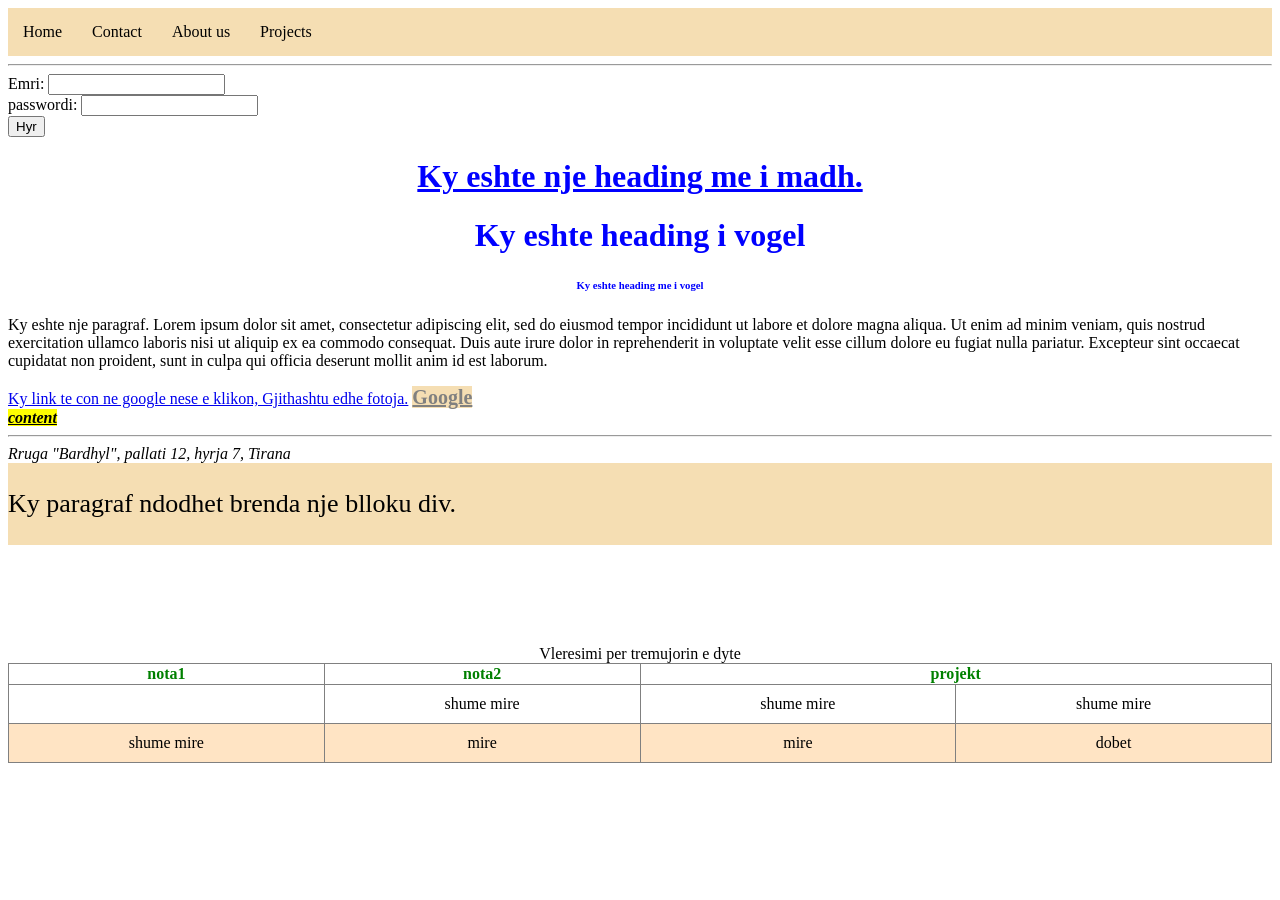
<file: index.html>
<!doctype html>
<html>

<head>
<title>
    Faqja e pare 1234
</title>


<link rel="stylesheet" href="css/mystyle.css" >




</head>

<body>




<ul class="lista">
<li ><a href="#">Home </a></li>
<li> <a href="contact.html">Contact </a> </li>
<li><a href="about_us.html"> About us </a></li>
<li><a href="#project"> Projects </a></li>
</ul>

<hr>

  <form class="" action="index.html" method="get">

    Emri: <input type="text" name="emri">
    <br>
    passwordi: <input type="password" name="password"  >

  <br>
  <button type="submit" name="button" > Hyr</button>

  </form>

<h1 id="demo"> Ky eshte nje heading me i madh.</h1>
<h1> Ky eshte heading i vogel </h1>
<h6> Ky eshte heading me i vogel </h6>

<p> Ky eshte nje paragraf. Lorem ipsum dolor sit amet, consectetur adipiscing elit, sed do eiusmod tempor incididunt ut labore et dolore magna aliqua. Ut enim ad minim veniam, quis nostrud exercitation ullamco laboris nisi ut aliquip ex ea commodo consequat. Duis aute irure dolor in reprehenderit in voluptate velit esse cillum dolore eu fugiat nulla pariatur. Excepteur sint occaecat cupidatat non proident, sunt in culpa qui officia deserunt mollit anim id est laborum. </p>

<a href="https://www.google.com"> Ky link te con ne google nese e klikon, Gjithashtu edhe fotoja.</a>




  <!--
<img src="images/image.jpg" alt="">
<img src="images/image.jpg" alt="Ky imazh te con ne google nese e klikon" style="width: 215px; height: 168px">

 kajsdfhkasjdfhakjsgd -->

<a class="demo lista" href="https://www.google.com" target="_self"> Google
  </a>

  <br>

<b>
  <u>
    <i>
      <mark>
        content
      </mark>
    </i>
  </u>
</b>
<hr>

<address>
  Rruga "Bardhyl", pallati 12, hyrja 7, Tirana
</address>

<div class="lista">
  <p>
Ky paragraf ndodhet brenda nje blloku div.
  </p>

</div>


<div style="padding: 50px;">
<!--
<ol type="i">
  <li>e para</li>
  <li> e dyta </li>
  <li> e treta</li>
</ol>
-->

</div>

<table>
<caption> Vleresimi per tremujorin e dyte</caption>
  <tr>
    <th>nota1</th>
    <th>nota2</th>

    <th colspan="2">projekt</th>
  </tr>
  <tr>
    <td></td>
    <td>shume mire</td>
    <td>shume mire</td>
    <td>shume mire</td>
  </tr>
  <tr id="ngjyre">
    <td> shume mire </td>
    <td>mire</td>
    <td> mire</td>
    <td>dobet</td>
  </tr>
</table>

</body>
</html>
</file>
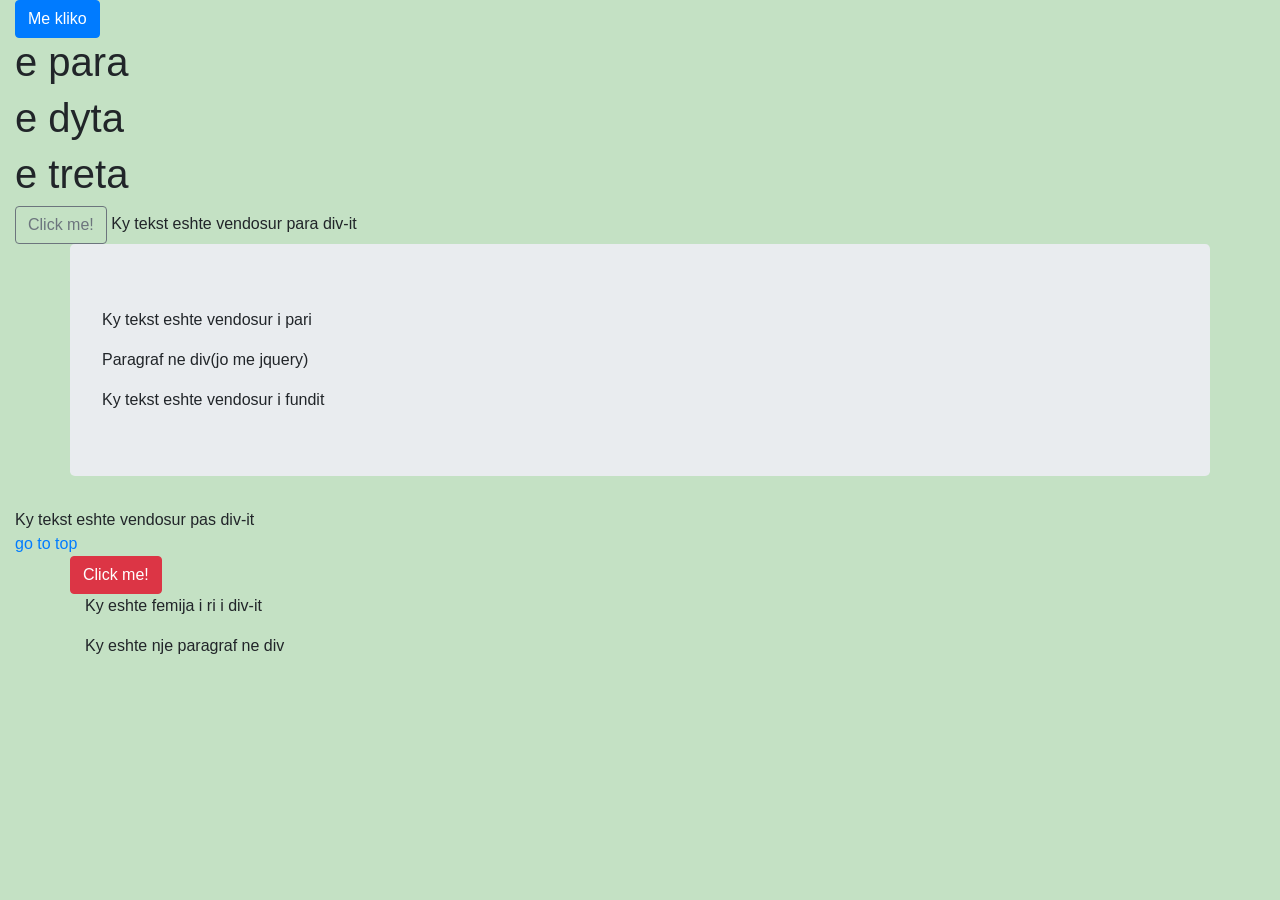
<file: jquery/index.html>
<!DOCTYPE html>
<html lang="en" dir="ltr">
  <head>
    <meta charset="utf-8">
    <title>jquery</title>
    <link rel="stylesheet" href="https://stackpath.bootstrapcdn.com/bootstrap/4.5.0/css/bootstrap.min.css" integrity="sha384-9aIt2nRpC12Uk9gS9baDl411NQApFmC26EwAOH8WgZl5MYYxFfc+NcPb1dKGj7Sk" crossorigin="anonymous">
    <script
      src="https://code.jquery.com/jquery-3.5.1.js"
      integrity="sha256-QWo7LDvxbWT2tbbQ97B53yJnYU3WhH/C8ycbRAkjPDc="
      crossorigin="anonymous"></script>


      <style media="screen">
        .highlight{

          background-color: yellow;
        }
        body{
          background:#c4e1c4
        }

        .klasa{
          font-weight: bold
        }
      </style>
  </head>


  <body>
<div class="container-fluid">
  <button type="button" name="button" class="btn btn-primary" id="button">Me kliko</button>
    <h1 id="epara">e para </h1>
    <h1 id="edyta">e dyta</h1>
    <h1 id="etreta">e treta</h1>
    <button type="button" name="button" class="btn btn-outline-secondary" id="shto-klase">Click me!</button>

    <div class="container jumbotron" id="demo">

  <p id="para" class="para">
  Paragraf ne div(jo me jquery)</p>
    </div>

  <br>

  <a href="#top"> go to top</a>


</div>





<div class="container">
<div class="row ">
  <button type="button" name="button" id="ngjyra" class="btn btn-danger">Click me!</button>


</div>
<div id="divi" class="">
<p id="child"> Ky eshte femija i ri i div-it </p>
  <p> Ky eshte nje paragraf ne div</p>
</div>
</div>

<script type="text/javascript" src="js/script.js">

</script>
  </body>
</html>
</file>
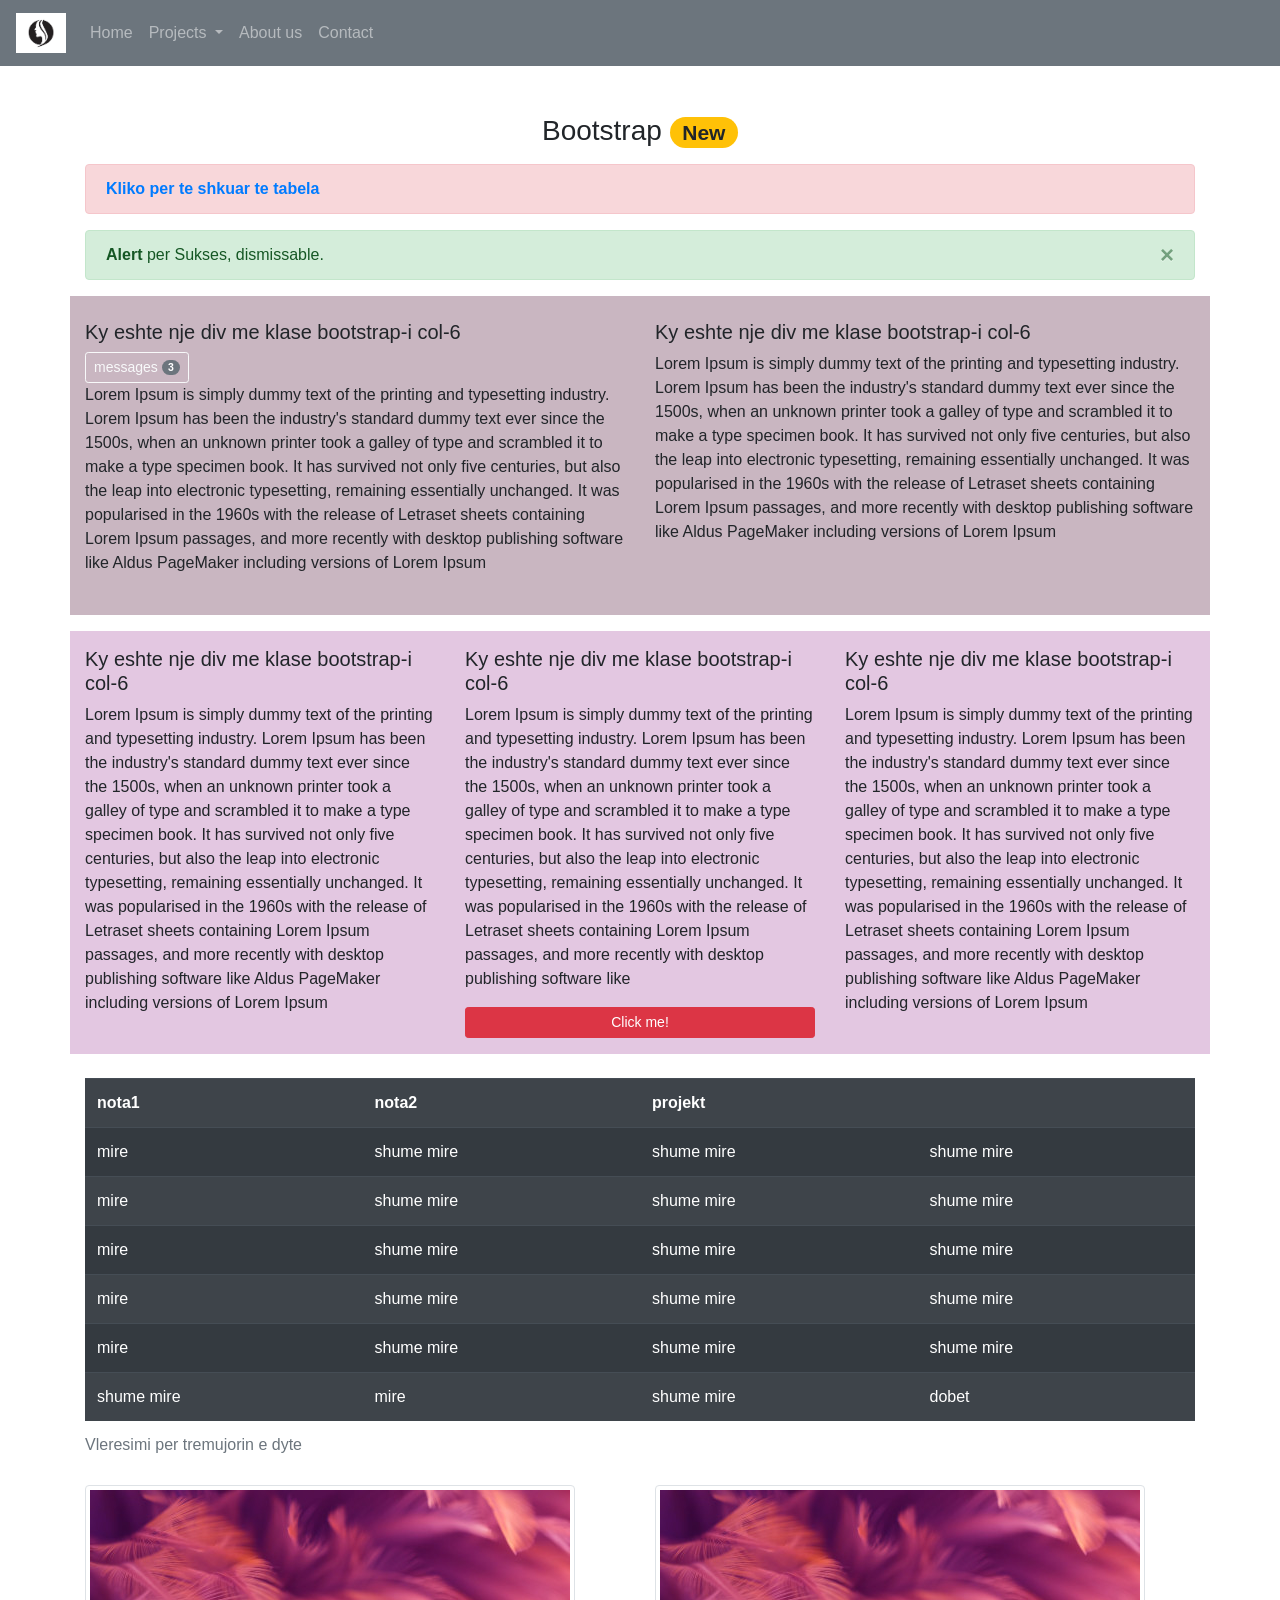
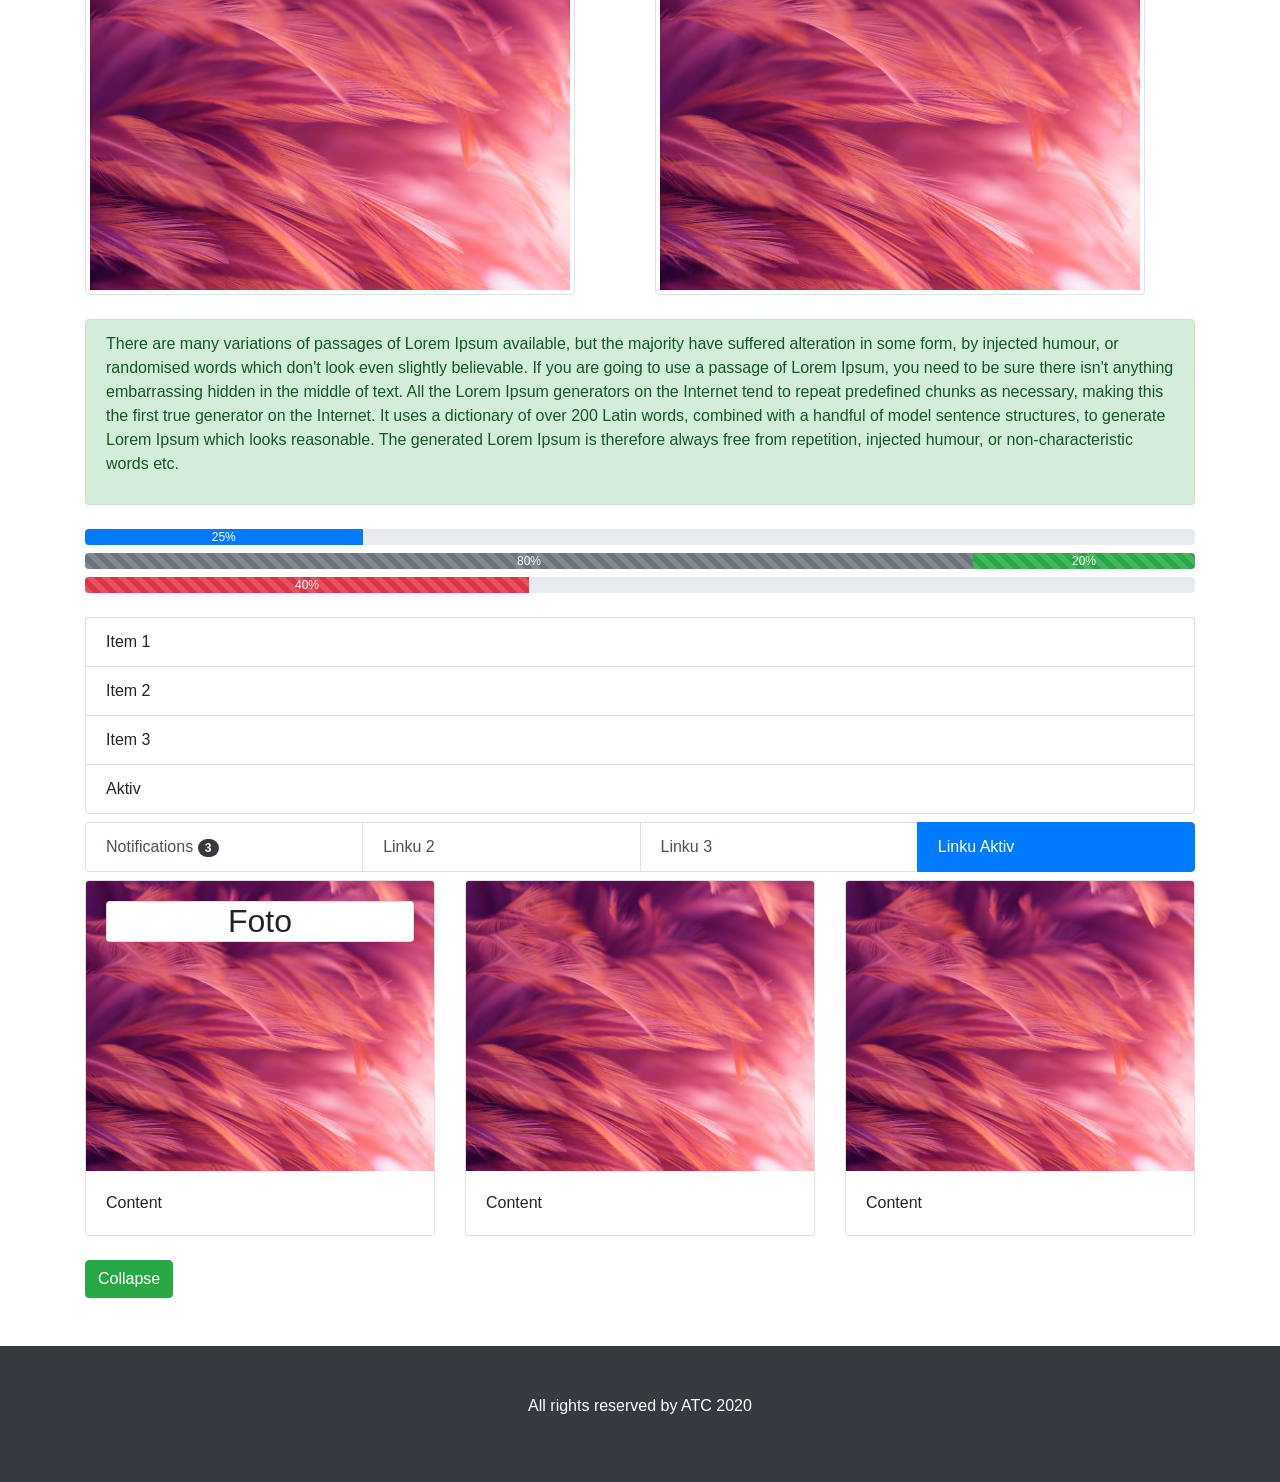
<file: about_us.html>
<!DOCTYPE html>
<html lang="en" dir="ltr">
  <head>
    <script
    src="https://code.jquery.com/jquery-3.5.1.js"
    integrity="sha256-QWo7LDvxbWT2tbbQ97B53yJnYU3WhH/C8ycbRAkjPDc="
    crossorigin="anonymous"></script>
    <meta charset="utf-8">
    <meta name="viewport" content="width=device-width, inital-scale=1">
    <link rel="stylesheet" href="https://stackpath.bootstrapcdn.com/bootstrap/4.5.0/css/bootstrap.min.css" integrity="sha384-9aIt2nRpC12Uk9gS9baDl411NQApFmC26EwAOH8WgZl5MYYxFfc+NcPb1dKGj7Sk" crossorigin="anonymous">
    
  
<script src="https://cdnjs.cloudflare.com/ajax/libs/popper.js/1.14.7/umd/popper.min.js" integrity="sha384-UO2eT0CpHqdSJQ6hJty5KVphtPhzWj9WO1clHTMGa3JDZwrnQq4sF86dIHNDz0W1" crossorigin="anonymous"></script>
    <script src="https://stackpath.bootstrapcdn.com/bootstrap/4.3.1/js/bootstrap.min.js" integrity="sha384-JjSmVgyd0p3pXB1rRibZUAYoIIy6OrQ6VrjIEaFf/nJGzIxFDsf4x0xIM+B07jRM" crossorigin="anonymous"></script>
<link rel="stylesheet" href="css/contacts-style.css">

    <title>Bootstrap</title>
    
  </head>
  <body>

    <nav class="navbar navbar-expand-lg navbar-dark bg-secondary sticky-top">
      <!--  Linket e listes se parenditur -->
        <a class="navbar-brand" href="#">
        <img src="images/foto6.png" alt="foto" width="50px">
        </a>

        <!-- buton per Toggle/Collapse  -->

        <button type="button" class="navbar-toggler" data-toggle="collapse" data-target="#barNavigimi">
        <span class="navbar-toggler-icon"></span>
        </button>

        <div class="collapse navbar-collapse" id="barNavigimi">

              <ul class="navbar-nav">

                <li class="nav-item">
                  <a class="nav-link" href="home.html"> Home</a>
                </li>


                  <li class="nav-item dropdown">
                    <a class="nav-link dropdown-toggle" href="#" data-toggle="dropdown">
                       Projects
                     </a>

                      <div class="dropdown-menu">
                        <a href="#" class="dropdown-item"> Projekti 1</a>
                        <a href="#" class="dropdown-item"> Projekti 2</a>
                      </div>

                  </li>
                <li class="nav-item">
                  <a class="nav-link" href="about_us.html"> About us </a>
                </li>
                <li class="nav-item">
                <a class="nav-link" href="contact.html"> Contact </a>
              </li>
              </ul>
        </div>


    </nav>

    <div class="wrapper my-5">

<div class="container text-center">

<h3> Bootstrap
<span class="badge badge-warning badge-pill">New</span>
</h3>
</div>




    <!--<h1>Kontakt</h1>
    <div class="text-center mt-2 container" style="background:#c29696">
  Pa bootstrap
      </div>-->
<div class="container mt-3">
  <div class=" alert alert-danger alert-link">
      <a href="#tabela"> Kliko per te shkuar te tabela</a>
  </div>

  <div class="alert alert-success alert-dismissible fade show">
    <button type="button" name="button" class="close" data-dismiss="alert" >&times;</button>
<strong> Alert </strong> per Sukses, dismissable.
  </div>

</div>




    <div class="container py-4 my-3" style="background:#c9b6c1">
      <div class="row">
        <div class="col-6">
          <h5> Ky eshte nje div me klase bootstrap-i col-6</h5>
          <button type="button" class="btn btn-sm btn-outline-light">
            messages
            <span class="badge badge-pill badge-secondary">3</span>
          </button>
          <p>Lorem Ipsum is simply dummy text of the printing and typesetting industry. Lorem Ipsum has been the industry's standard dummy text ever since the 1500s, when an unknown printer took a galley of type and scrambled it to make a type specimen book. It has survived not only five centuries, but also the leap into electronic typesetting, remaining essentially unchanged. It was popularised in the 1960s with the release of Letraset sheets containing Lorem Ipsum passages, and more recently with desktop publishing software like Aldus PageMaker including versions of Lorem Ipsum</p>
        </div>
        <div class="col-6">
          <h5> Ky eshte nje div me klase bootstrap-i col-6</h5>
          <p>Lorem Ipsum is simply dummy text of the printing and typesetting industry. Lorem Ipsum has been the industry's standard dummy text ever since the 1500s, when an unknown printer took a galley of type and scrambled it to make a type specimen book. It has survived not only five centuries, but also the leap into electronic typesetting, remaining essentially unchanged. It was popularised in the 1960s with the release of Letraset sheets containing Lorem Ipsum passages, and more recently with desktop publishing software like Aldus PageMaker including versions of Lorem Ipsum</p>
        </div>
      </div>
    </div>


<div class="container py-3 my-2" style="background:#e3c7e1" >
  <div class="row">
    <div class="col-md-4">
      <h5> Ky eshte nje div me klase bootstrap-i col-6</h2>
      <p>Lorem Ipsum is simply dummy text of the printing and typesetting industry. Lorem Ipsum has been the industry's standard dummy text ever since the 1500s, when an unknown printer took a galley of type and scrambled it to make a type specimen book. It has survived not only five centuries, but also the leap into electronic typesetting, remaining essentially unchanged. It was popularised in the 1960s with the release of Letraset sheets containing Lorem Ipsum passages, and more recently with desktop publishing software like Aldus PageMaker including versions of Lorem Ipsum</p>

    </div>
    <div class="col-md-4">
      <h5> Ky eshte nje div me klase bootstrap-i col-6</h2>
      <p>Lorem Ipsum is simply dummy text of the printing and typesetting industry. Lorem Ipsum has been the industry's standard dummy text ever since the 1500s, when an unknown printer took a galley of type and scrambled it to make a type specimen book. It has survived not only five centuries, but also the leap into electronic typesetting, remaining essentially unchanged. It was popularised in the 1960s with the release of Letraset sheets containing Lorem Ipsum passages, and more recently with desktop publishing software like </p>
      <button type="button" class="btn btn-danger btn-block btn-sm" name="button">Click me!</button>


    </div>

    <div class="col-md-4">
      <h5> Ky eshte nje div me klase bootstrap-i col-6</h5>
      <p>Lorem Ipsum is simply dummy text of the printing and typesetting industry. Lorem Ipsum has been the industry's standard dummy text ever since the 1500s, when an unknown printer took a galley of type and scrambled it to make a type specimen book. It has survived not only five centuries, but also the leap into electronic typesetting, remaining essentially unchanged. It was popularised in the 1960s with the release of Letraset sheets containing Lorem Ipsum passages, and more recently with desktop publishing software like Aldus PageMaker including versions of Lorem Ipsum</p>

    </div>

  </div>

</div>




<!--    <div class="container-fluid" style="background:#dcddc3">

<div class="row">
  <div class="col-lg-2">

  </div>
  <div class="col-lg-8">

    <h2>Ky eshte nje div me klase bootstrap-i .container-fluid</h2>
    <p>It is a long established fact that a reader will be distracted by the readable content of a page when looking at its layout. The point of using Lorem Ipsum is that it has a more-or-less normal distribution of letters, as opposed to using 'Content here, content here', making it look like readable English. Many desktop publishing packages and web page editors now use Lorem Ipsum as their default model text, and a search for 'lorem ipsum' will uncover many web sites still in their infancy. Various versions have evolved over the years, sometimes by accident, sometimes on purpose (injected humour and the like).</p>
    </div>
  </div>
<div class="col-lg-2">

</div>
    </div>


</div>
-->

<div class="container" id="tabela">
  <div class="table-responsive">



    <table class="table table-striped table-hovered table-dark my-3">
    <caption> Vleresimi per tremujorin e dyte</caption>
      <tr>
        <th>nota1</th>
        <th>nota2</th>

        <th colspan="2">projekt</th>
      </tr>
      <tr>
        <td>mire</td>
        <td>shume mire</td>

        <td>shume mire</td>
        <td>shume mire</td>
      </tr>
      <tr>
        <td>mire</td>
        <td>shume mire</td>
        <td>shume mire</td>
        <td>shume mire</td>
      </tr>
      <tr>
        <td>mire</td>
        <td>shume mire</td>

            <td>shume mire</td>
        <td>shume mire</td>
      </tr>
      <tr>
        <td>mire</td>
        <td>shume mire</td>

        <td>shume mire</td>
        <td>shume mire</td>
      </tr>
      <tr>
        <td>mire</td>
        <td>shume mire</td>

          <td>shume mire</td>
            <td>shume mire</td>
      </tr>
      <tr id="ngjyre">
        <td> shume mire </td>
        <td>mire</td>

            <td>shume mire</td>
        <td>dobet</td>
      </tr>
    </table>
    </div>
</div>


<div class="container">
<div class="row">
  <div class="col-md-6">
    <img class="img-thumbnail img-fluid" src="images/foto3.jpg" alt="Foto roze">

  </div>
  <div class="col-md-6">
    <img class="img-thumbnail" src="images/foto3.jpg" alt="Foto roze">

  </div>

</div>
</div>


<div class="container my-4">
  <div class="jumbotron alert alert-success">
<p> There are many variations of passages of Lorem Ipsum available, but the majority have suffered alteration in some form, by injected humour, or randomised words which don't look even slightly believable. If you are going to use a passage of Lorem Ipsum, you need to be sure there isn't anything embarrassing hidden in the middle of text. All the Lorem Ipsum generators on the Internet tend to repeat predefined chunks as necessary, making this the first true generator on the Internet. It uses a dictionary of over 200 Latin words, combined with a handful of model sentence structures, to generate Lorem Ipsum which looks reasonable. The generated Lorem Ipsum is therefore always free from repetition, injected humour, or non-characteristic words etc.</p>
  </div>

</div>

<div class="container">
  <div class="progress my-2">
    <div class="progress-bar bg-primary" style="width:25%">
25%
    </div>
  </div>

    <div class="progress my-2">
      <div class="bg-secondary progress-bar progress-bar-striped" style="width:80%">
80%
      </div>
      <div class="bg-success progress-bar  progress-bar-striped" style="width:20%">
  20%
      </div>
</div>
      <div class="progress mt-2 mb-4">
        <div class="bg-danger progress-bar progress-bar-striped progress-bar-animated" style="width:40%">
40%
        </div>
  </div>

<ul class="list-group mt-2">
  <li class="list-group-item">Item 1</li>
    <li class="list-group-item">Item 2</li>
      <li class="list-group-item">Item 3</li>
        <li class="list-group-item">Aktiv</li>
</ul>


<div class="list-group my-2 list-group-horizontal">
  <a class="list-group-item list-group-item-action" href="#"> Notifications <span class="badge badge-dark badge-pill"> 3</span>
  </a>
    <a class="list-group-item list-group-item-action" href="#"> Linku 2</a>
      <a class="list-group-item list-group-item-action"  href="#"> Linku 3</a>
        <a  class="list-group-item active list-group-item-action" href="#"> Linku Aktiv</a>

</div>

<div class="row mb-4">
  <div class="col-md-4">

    <div class="card">
      <img class="card-img-top" src="images/foto3.jpg" alt="imazh">

      <div class=" card-img-overlay ">

        <h2 class=" card text-capitalize text-center">foto</h2>

      </div>
      <div class="card-body">
        Content
      </div>

    </div>

  </div>
  <div class="col-md-4">

    <div class="card">
      <img class="card-img-top" src="images/foto3.jpg" alt="imazh">
      <div class="card-body">
        Content
      </div>

    </div>

  </div>
  <div class="col-md-4">

    <div class="card">
      <img class="card-img-top" src="images/foto3.jpg" alt="imazh">
      <div class="card-body">
        Content
      </div>

    </div>

  </div>

</div>


<a href="#demo4" data-toggle="collapse" class="btn btn-success">Collapse</a>

<div class="collapse fade" id="demo4">
  <p> There are many variations of passages of Lorem Ipsum available, but the majority have suffered alteration in some form, by injected humour, or randomised words which don't look even slightly believable. If you are going to use a passage of Lorem Ipsum, you need to be sure there isn't anything embarrassing hidden in the middle of text. All the Lorem Ipsum generators on the Internet tend to repeat predefined chunks as necessary, making this the first true generator on the Internet. It uses a dictionary of over 200 Latin words</p>


</div>


</div>

</div>

<footer class="bg-dark p-5 text-center">

  <p style="color:white"> All rights reserved by ATC 2020 </p>

</footer>

<script>
$(document).ready(function(){
  var d = new Date();
  var date = d.getFullYear() +'-'+ (d.getMonth() + 1) +'-'+ d.getDate() + ' ';
  var time = d.getHours() + ':'+ d.getMinutes() + ':' + d.getSeconds();


  var butonat = $('button');
  for(var i = 0; i < butonat.length; i++){
     if(butonat[i].innerText == 'messages 3') {
     butonat[i].addEventListener('click', function(){
       this.after(date + time );
     })
     }
  }

})
</script>
  </body>
</html>
</file>
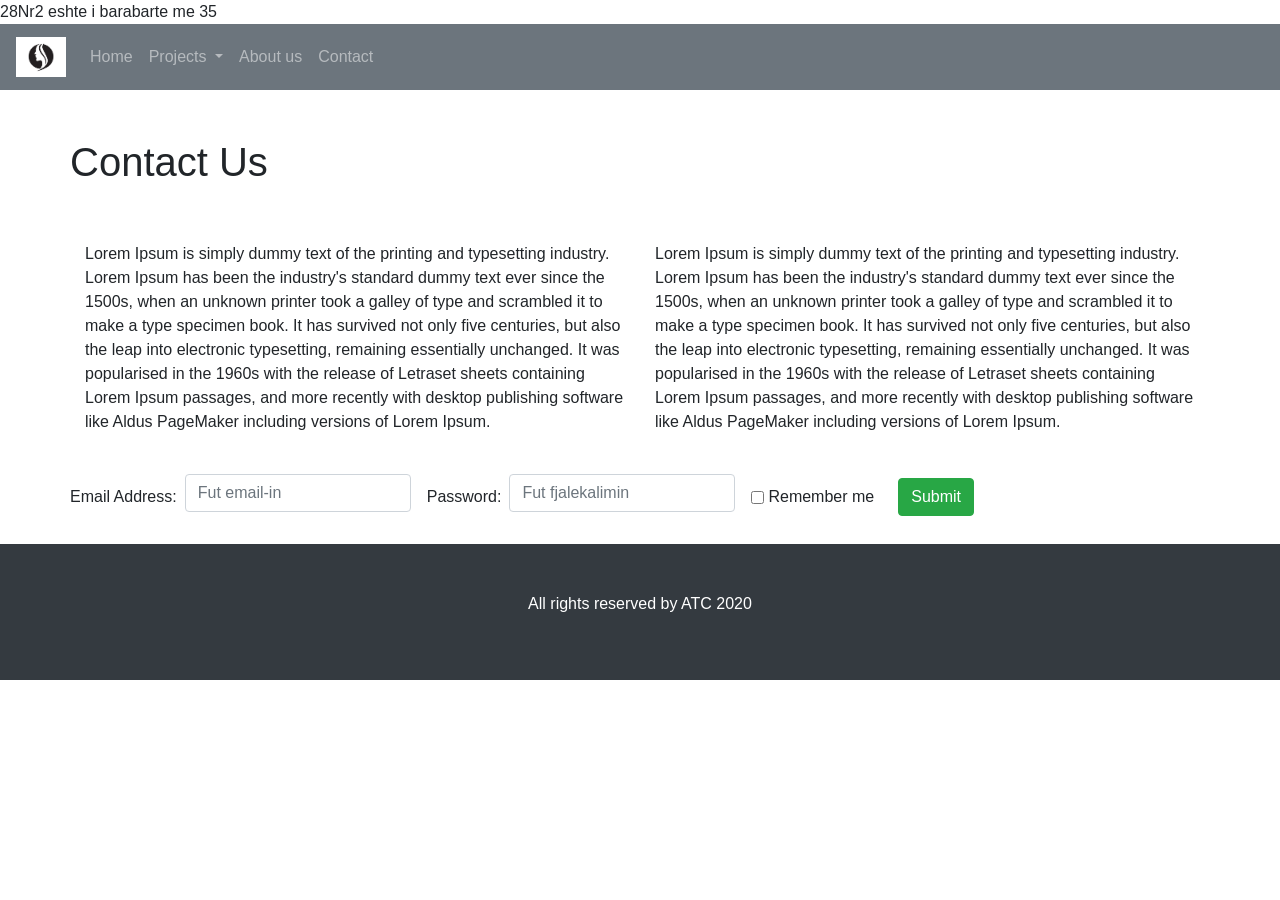
<file: contact.html>
<!DOCTYPE html>
<html lang="en" dir="ltr">
  <head>
      <meta name="viewport" content="width=device-width, inital-scale=1">
  <link rel="stylesheet" href="https://stackpath.bootstrapcdn.com/bootstrap/4.5.0/css/bootstrap.min.css" integrity="sha384-9aIt2nRpC12Uk9gS9baDl411NQApFmC26EwAOH8WgZl5MYYxFfc+NcPb1dKGj7Sk" crossorigin="anonymous">
    <script src="https://code.jquery.com/jquery-3.3.1.slim.min.js" integrity="sha384-q8i/X+965DzO0rT7abK41JStQIAqVgRVzpbzo5smXKp4YfRvH+8abtTE1Pi6jizo" crossorigin="anonymous"></script>
    <script src="https://cdnjs.cloudflare.com/ajax/libs/popper.js/1.14.7/umd/popper.min.js" integrity="sha384-UO2eT0CpHqdSJQ6hJty5KVphtPhzWj9WO1clHTMGa3JDZwrnQq4sF86dIHNDz0W1" crossorigin="anonymous"></script>
    <script src="https://stackpath.bootstrapcdn.com/bootstrap/4.3.1/js/bootstrap.min.js" integrity="sha384-JjSmVgyd0p3pXB1rRibZUAYoIIy6OrQ6VrjIEaFf/nJGzIxFDsf4x0xIM+B07jRM" crossorigin="anonymous"></script>
<script type="text/javascript" src="js/myscript.js"></script>

    <title>Contact</title>
  </head>
  <body>
    <nav class="navbar navbar-expand-lg navbar-dark bg-secondary sticky-top">
      <!--  Linket e listes se parenditur -->
        <a class="navbar-brand" href="#">
        <img src="images/foto6.png" alt="foto" width="50px">
        </a>

        <!-- buton per Toggle/Collapse  -->

        <button type="button" class="navbar-toggler" data-toggle="collapse" data-target="#barNavigimi">
        <span class="navbar-toggler-icon"></span>
        </button>

        <div class="collapse navbar-collapse" id="barNavigimi">

              <ul class="navbar-nav">

                <li class="nav-item">
                  <a class="nav-link" href="home.html"> Home</a>
                </li>


                  <li class="nav-item dropdown">
                    <a class="nav-link dropdown-toggle" href="#" data-toggle="dropdown">
                       Projects
                     </a>

                      <div class="dropdown-menu">
                        <a href="#" class="dropdown-item"> Projekti 1</a>
                        <a href="#" class="dropdown-item"> Projekti 2</a>
                      </div>

                  </li>
                <li class="nav-item">
                  <a class="nav-link" href="about_us.html"> About us </a>
                </li>
                <li class="nav-item">
                <a class="nav-link" href="contact.html"> Contact </a>
              </li>
              </ul>
        </div>


    </nav>

<div class="container">

<div class="row my-5">

  <h1 >Contact Us</h1>

</div>

  <div class="row">
    <div class="col-md-6">
      <p>Lorem Ipsum is simply dummy text of the printing and typesetting industry. Lorem Ipsum has been the industry's standard dummy text ever since the 1500s, when an unknown printer took a galley of type and scrambled it to make a type specimen book. It has survived not only five centuries, but also the leap into electronic typesetting, remaining essentially unchanged. It was popularised in the 1960s with the release of Letraset sheets containing Lorem Ipsum passages, and more recently with desktop publishing software like Aldus PageMaker including versions of Lorem Ipsum.</p>

    </div>

    <div class="col-md-6">
      <p>Lorem Ipsum is simply dummy text of the printing and typesetting industry. Lorem Ipsum has been the industry's standard dummy text ever since the 1500s, when an unknown printer took a galley of type and scrambled it to make a type specimen book. It has survived not only five centuries, but also the leap into electronic typesetting, remaining essentially unchanged. It was popularised in the 1960s with the release of Letraset sheets containing Lorem Ipsum passages, and more recently with desktop publishing software like Aldus PageMaker including versions of Lorem Ipsum.</p>

    </div>


  </div>

  <div class="row mt-4">

    <form class="mb-4 form-inline">
      <div class="form-group">
        <label for="email"> Email Address: </label>
        <input type="email" class="form-control mb-2 mr-3 mx-2" name="email" placeholder="Fut email-in" id="email" required>
      </div>

      <div class="form-group">
        <label for="passw"> Password: </label>
        <input type="password" name="password" class="form-control mb-2 mr-3 mx-2" placeholder="Fut fjalekalimin" id="passw">
      </div>

<div class="form-check">
  <label class="form-check-label">
  <input type="checkbox" class="form-check-input">
Remember me
</label>

</div>

<button type="button" class="btn btn-success mx-4"> Submit </button>
    </form>

  </div>

</div>

<footer class="bg-dark p-5 text-center">

  <p style="color:white"> All rights reserved by ATC 2020 </p>

</footer>


  </body>
</html>
</file>
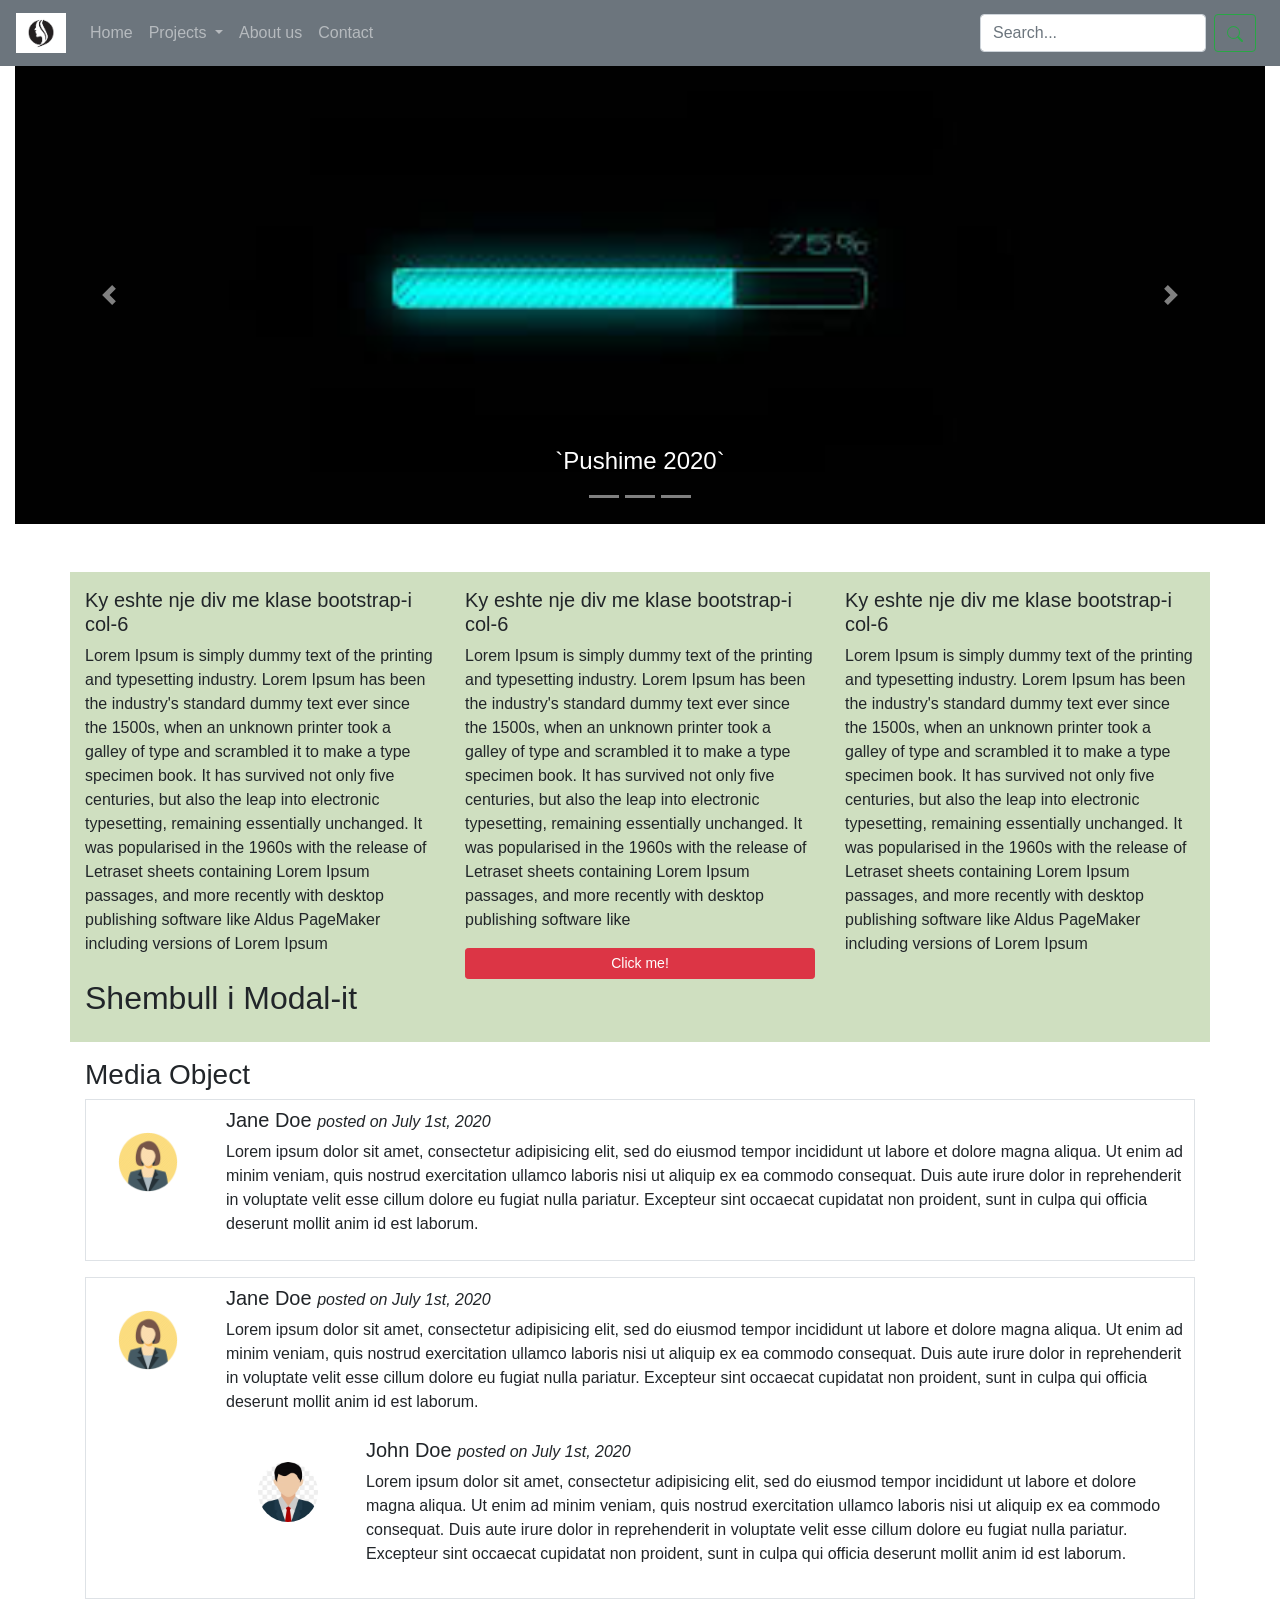
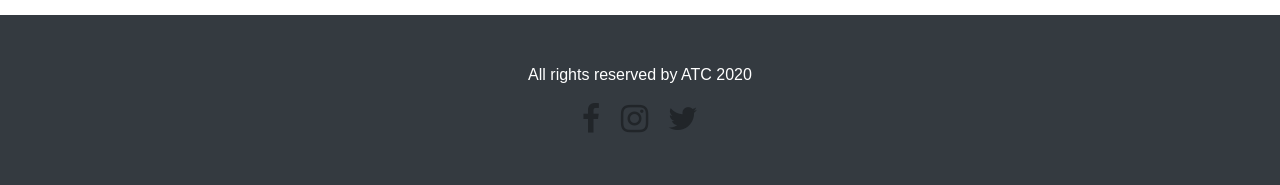
<file: home.html>
<!DOCTYPE html>
<html lang="en" dir="ltr">
  <head>
      <meta name="viewport" content="width=device-width, inital-scale=1">
  <link rel="stylesheet" href="https://stackpath.bootstrapcdn.com/bootstrap/4.5.0/css/bootstrap.min.css" integrity="sha384-9aIt2nRpC12Uk9gS9baDl411NQApFmC26EwAOH8WgZl5MYYxFfc+NcPb1dKGj7Sk" crossorigin="anonymous">
    <script src="https://code.jquery.com/jquery-3.3.1.slim.min.js" integrity="sha384-q8i/X+965DzO0rT7abK41JStQIAqVgRVzpbzo5smXKp4YfRvH+8abtTE1Pi6jizo" crossorigin="anonymous"></script>
    <script src="https://cdnjs.cloudflare.com/ajax/libs/popper.js/1.14.7/umd/popper.min.js" integrity="sha384-UO2eT0CpHqdSJQ6hJty5KVphtPhzWj9WO1clHTMGa3JDZwrnQq4sF86dIHNDz0W1" crossorigin="anonymous"></script>
    <script src="https://stackpath.bootstrapcdn.com/bootstrap/4.3.1/js/bootstrap.min.js" integrity="sha384-JjSmVgyd0p3pXB1rRibZUAYoIIy6OrQ6VrjIEaFf/nJGzIxFDsf4x0xIM+B07jRM" crossorigin="anonymous"></script>
    <title>Contact</title>
<link rel="stylesheet" href="https://stackpath.bootstrapcdn.com/font-awesome/4.7.0/css/font-awesome.min.css">

    <link rel="stylesheet" href="css/contacts-style.css">
  </head>
  <body>
    <nav class="navbar navbar-expand-lg navbar-dark bg-secondary sticky-top">
      <!--  Linket e listes se parenditur -->
        <a class="navbar-brand" href="#">
        <img src="images/foto6.png" alt="foto" width="50px">
        </a>

        <!-- buton per Toggle/Collapse  -->

        <button type="button" class="navbar-toggler" data-toggle="collapse" data-target="#barNavigimi">
        <span class="navbar-toggler-icon"></span>
        </button>

        <div class="collapse navbar-collapse" id="barNavigimi">

              <ul class="navbar-nav flex-fill">

                <li class="nav-item">
                  <a class="nav-link" href="home.html"> Home</a>
                </li>


                  <li class="nav-item dropdown">
                    <a class="nav-link dropdown-toggle" href="#" data-toggle="dropdown">
                       Projects
                     </a>

                      <div class="dropdown-menu">
                        <a href="#" class="dropdown-item"> Projekti 1</a>
                        <a href="#" class="dropdown-item"> Projekti 2</a>
                      </div>

                  </li>
                <li class="nav-item">
                  <a class="nav-link" href="about_us.html"> About us </a>
                </li>
                <li class="nav-item">
                <a class="nav-link" href="contact.html"> Contact </a>
              </li>
              </ul>

<div class="">
  <form class="form-inline">
    <input type="text" class="form-control" placeholder="Search..." type="search"
    aria-label="Search">
    <button type="submit" class="btn btn-outline-success mx-2"><svg width="1em" height="1em" viewBox="0 0 16 16" class="bi bi-search" fill="currentColor" xmlns="http://www.w3.org/2000/svg">
  <path fill-rule="evenodd" d="M10.442 10.442a1 1 0 0 1 1.415 0l3.85 3.85a1 1 0 0 1-1.414 1.415l-3.85-3.85a1 1 0 0 1 0-1.415z"/>
  <path fill-rule="evenodd" d="M6.5 12a5.5 5.5 0 1 0 0-11 5.5 5.5 0 0 0 0 11zM13 6.5a6.5 6.5 0 1 1-13 0 6.5 6.5 0 0 1 13 0z"/>
</svg></button>

  </form>
</div>

        </div>

    </nav>

<div class="container-fluid mb-5">

  <div class="carousel slide" id="demo" data-ride="carousel">

    <!-- Indikatoret -->
    <ul class="carousel-indicators">
      <li data-target="#demo" data-slide-to="0" ></li>
      <li data-target="#demo" data-slide-to="1"></li>
      <li data-target="#demo" data-slide-to="2"></li>
    </ul>

    <!-- Slideshow -->

    <div class="carousel-inner">
      <div class="carousel-item active">
        <img src="images/cover1.jpg" class="imazh" alt="foto1" width="900px">
        <div class="carousel-caption">
          <h4>`Pushime 2020`</h4>
            </div>
      </div>

      <div class="carousel-item">
        <img src="images/cover2.jpg" class="imazh" alt="foto2" width="900px">
        <div class="carousel-caption">
          <h4>`Pushime 2020`</h4>
          </div>
      </div>

      <div class="carousel-item">
        <img src="images/cover3.jpg" class="imazh" alt="foto3" width="900px">

        <div class="carousel-caption">
          <h4>`Pushime 2020`</h4>
        </div>
      </div>

    </div>


<!-- kontrollet -->

<a href="#demo" class="carousel-control-prev" data-slide="prev">
<span class="carousel-control-prev-icon"></span></a>

<a href="#demo" class="carousel-control-next" data-slide="next">
<span class="carousel-control-next-icon"></span></a>
  </div>

</div>



    <div class="container py-3 my-2" style="background:#cfdfc0" >
      <div class="row">
        <div class="col-md-4">

          <h5> Ky eshte nje div me klase bootstrap-i col-6</h2>
          <p>Lorem Ipsum is simply dummy text of the printing and typesetting industry. Lorem Ipsum has been the industry's standard dummy text ever since the 1500s, when an unknown printer took a galley of type and scrambled it to make a type specimen book. It has survived not only five centuries, but also the leap into electronic typesetting, remaining essentially unchanged. It was popularised in the 1960s with the release of Letraset sheets containing Lorem Ipsum passages, and more recently with desktop publishing software like Aldus PageMaker including versions of Lorem Ipsum</p>

        </div>
        <div class="col-md-4">
          <h5> Ky eshte nje div me klase bootstrap-i col-6</h2>
          <p>Lorem Ipsum is simply dummy text of the printing and typesetting industry. Lorem Ipsum has been the industry's standard dummy text ever since the 1500s, when an unknown printer took a galley of type and scrambled it to make a type specimen book. It has survived not only five centuries, but also the leap into electronic typesetting, remaining essentially unchanged. It was popularised in the 1960s with the release of Letraset sheets containing Lorem Ipsum passages, and more recently with desktop publishing software like </p>
            <!-- BUTON PER TE HAPUR MODALIN -->
          <button type="button" class="btn btn-danger btn-block btn-sm" name="button" data-toggle="modal" data-target="#myModal">Click me!</button>


        </div>

        <div class="col-md-4">
          <h5> Ky eshte nje div me klase bootstrap-i col-6</h5>
          <p>Lorem Ipsum is simply dummy text of the printing and typesetting industry. Lorem Ipsum has been the industry's standard dummy text ever since the 1500s, when an unknown printer took a galley of type and scrambled it to make a type specimen book. It has survived not only five centuries, but also the leap into electronic typesetting, remaining essentially unchanged. It was popularised in the 1960s with the release of Letraset sheets containing Lorem Ipsum passages, and more recently with desktop publishing software like Aldus PageMaker including versions of Lorem Ipsum</p>

        </div>

      </div>



      <h2> Shembull i Modal-it </h2>





<!-- the Modal -->
<div class="modal" id="myModal">
  <div class="modal-dialog modal-dialog-sm modal-dialog-scrollable">
    <div class="modal-content">

      <!-- The header -->
      <div class="modal-header">
        <h2>Kontakt</h2>
        <button type="button" class="close" data-dismiss="modal">x</button>

      </div>

      <div class="modal-body">

            <form class="mb-4 ">
              <div class="form-group">
                <label for="email"> Email Address: </label>
                <input type="email" class="form-control mb-2 mr-3 mx-2" name="email" placeholder="Fut email-in" id="email" required>
              </div>

              <div class="form-group">
                <label for="passw"> Password: </label>
                <input type="password" name="password" class="form-control mb-2 mr-3 mx-2" placeholder="Fut fjalekalimin" id="passw">
              </div>




        <div class="form-check">
          <label class="form-check-label">
          <input type="checkbox" class="form-check-input">
        Remember me
        </label>

        </div>

        <button type="button" class="btn btn-success btn-block mt-2"> Submit </button>

            </form>

      </div>
<!-- Modal footer -->
      <div class="modal-footer">

        <button type="button" class="btn btn-danger" data-dismiss="modal">Close</button>


      </div>

    </div>

  </div>


</div>
    </div>


<div class="container mt-3">
  <h3>Media Object</h3>

  <div class="media border p-2">
    <img src="images/avatar.png" alt="avatar" style="width:60px" class="rounded-circle mr-5 m-4">
    <div class="media-body">

      <h5> Jane Doe <small><i> posted on July 1st, 2020 </i> </small> </h5>
      <p> Lorem ipsum dolor sit amet, consectetur adipisicing elit, sed do eiusmod tempor incididunt ut labore et dolore magna aliqua. Ut enim ad minim veniam, quis nostrud exercitation ullamco laboris nisi ut aliquip ex ea commodo consequat. Duis aute irure dolor in reprehenderit in voluptate velit esse cillum dolore eu fugiat nulla pariatur. Excepteur sint occaecat cupidatat non proident, sunt in culpa qui officia deserunt mollit anim id est laborum.</p>

    </div>

  </div>

  <div class="media border p-2 my-3">
    <img src="images/avatar.png" alt="avatar" style="width:60px" class="rounded-circle mr-5 m-4">
    <div class="media-body">

      <h5> Jane Doe <small><i> posted on July 1st, 2020 </i> </small> </h5>
      <p> Lorem ipsum dolor sit amet, consectetur adipisicing elit, sed do eiusmod tempor incididunt ut labore et dolore magna aliqua. Ut enim ad minim veniam, quis nostrud exercitation ullamco laboris nisi ut aliquip ex ea commodo consequat. Duis aute irure dolor in reprehenderit in voluptate velit esse cillum dolore eu fugiat nulla pariatur. Excepteur sint occaecat cupidatat non proident, sunt in culpa qui officia deserunt mollit anim id est laborum.</p>

<div class="media p-2">
  <img src="images/avatar2.jpg" alt="avatar" style="width:60px; " class="rounded-circle mr-5 m-4">
  <div class="media-body">

    <h5> John Doe <small><i> posted on July 1st, 2020 </i> </small> </h5>
    <p> Lorem ipsum dolor sit amet, consectetur adipisicing elit, sed do eiusmod tempor incididunt ut labore et dolore magna aliqua. Ut enim ad minim veniam, quis nostrud exercitation ullamco laboris nisi ut aliquip ex ea commodo consequat. Duis aute irure dolor in reprehenderit in voluptate velit esse cillum dolore eu fugiat nulla pariatur. Excepteur sint occaecat cupidatat non proident, sunt in culpa qui officia deserunt mollit anim id est laborum.</p>


</div>


    </div>

  </div>


</div>
</div>
<footer class="bg-dark p-5 text-center">

  <p style="color:white"> All rights reserved by ATC 2020 </p>
<i class="fa fa-facebook fa-2x mx-2" aria-hidden="true"></i>
<i class="fa fa-instagram fa-2x mx-2" aria-hidden="true"></i>
<i class="fa fa-twitter fa-2x mx-2" aria-hidden="true"></i>
</footer>

  </body>
</html>
</file>
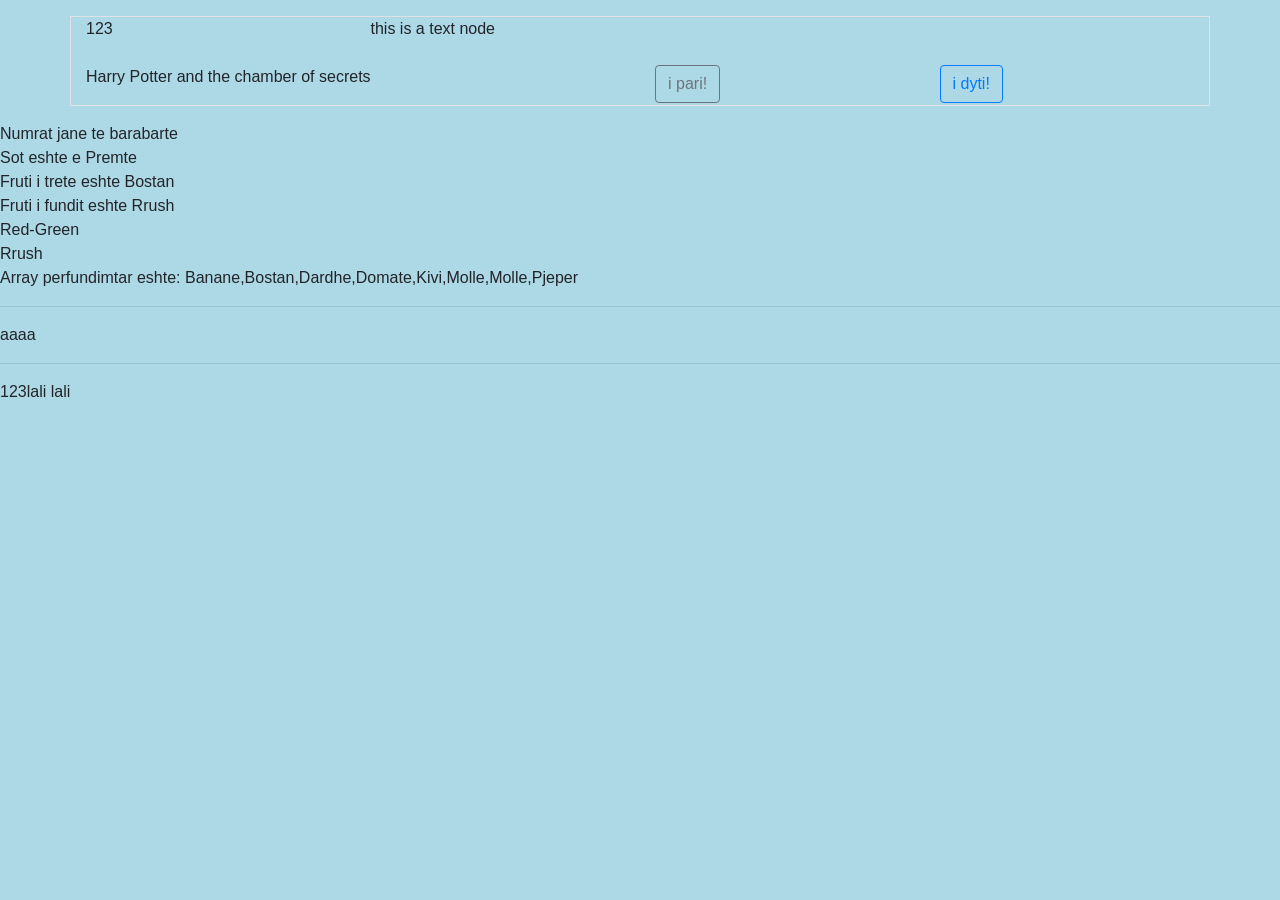
<file: punime.html>
<!DOCTYPE html>
<html lang="en" dir="ltr">
  <head>
    <meta charset="utf-8">
    <title>Javascript</title>
    <link rel="stylesheet" href="https://stackpath.bootstrapcdn.com/bootstrap/4.5.0/css/bootstrap.min.css" integrity="sha384-9aIt2nRpC12Uk9gS9baDl411NQApFmC26EwAOH8WgZl5MYYxFfc+NcPb1dKGj7Sk" crossorigin="anonymous">
      <script src="https://code.jquery.com/jquery-3.3.1.slim.min.js" integrity="sha384-q8i/X+965DzO0rT7abK41JStQIAqVgRVzpbzo5smXKp4YfRvH+8abtTE1Pi6jizo" crossorigin="anonymous"></script>
      <script src="https://cdnjs.cloudflare.com/ajax/libs/popper.js/1.14.7/umd/popper.min.js" integrity="sha384-UO2eT0CpHqdSJQ6hJty5KVphtPhzWj9WO1clHTMGa3JDZwrnQq4sF86dIHNDz0W1" crossorigin="anonymous"></script>
      <script src="https://stackpath.bootstrapcdn.com/bootstrap/4.3.1/js/bootstrap.min.js" integrity="sha384-JjSmVgyd0p3pXB1rRibZUAYoIIy6OrQ6VrjIEaFf/nJGzIxFDsf4x0xIM+B07jRM" crossorigin="anonymous"></script>
  <link rel="stylesheet" href="https://stackpath.bootstrapcdn.com/font-awesome/4.7.0/css/font-awesome.min.css">

  </head>
  <body>
    <div class="container my-3 border">
      <div class="row">
        <div class="col-3">
          <p id='demo1' class="book"></p>
        </div>
        <div class="col-3">
          <p id='demo2'></p>
        </div>
        <div class="col-3">
          <p id="demo3" onclick="fxn()"></p>
        </div>
        <div class="col-3">
          <p id="demo4"></p>
        </div>
      </div>
      <h1 class = "h1"></h1>


      <div class="row body" id = "row">
        <div class="col-6">
            <p id="book" class="book">

            </p>



            </div>

            <div class="col-3">
              <button type="button" name="button" class="btn btn-outline-secondary" onclick= "ndrysho(this)">  i pari!</button>
            </div>
            <div class="col-3">
                <button  id ="button" type="button" name="button" class="btn btn-outline-primary"> i dyti!</button>
            </div>


      </div>
    </div>
<script>
</script>

    <script type="text/javascript" src = "js/myscript2.js"> </script>

    <script type="text/javascript" src = "js/myscript3.js">
    </script>

  </body>
  <footer>
  </footer>
</html>
</file>
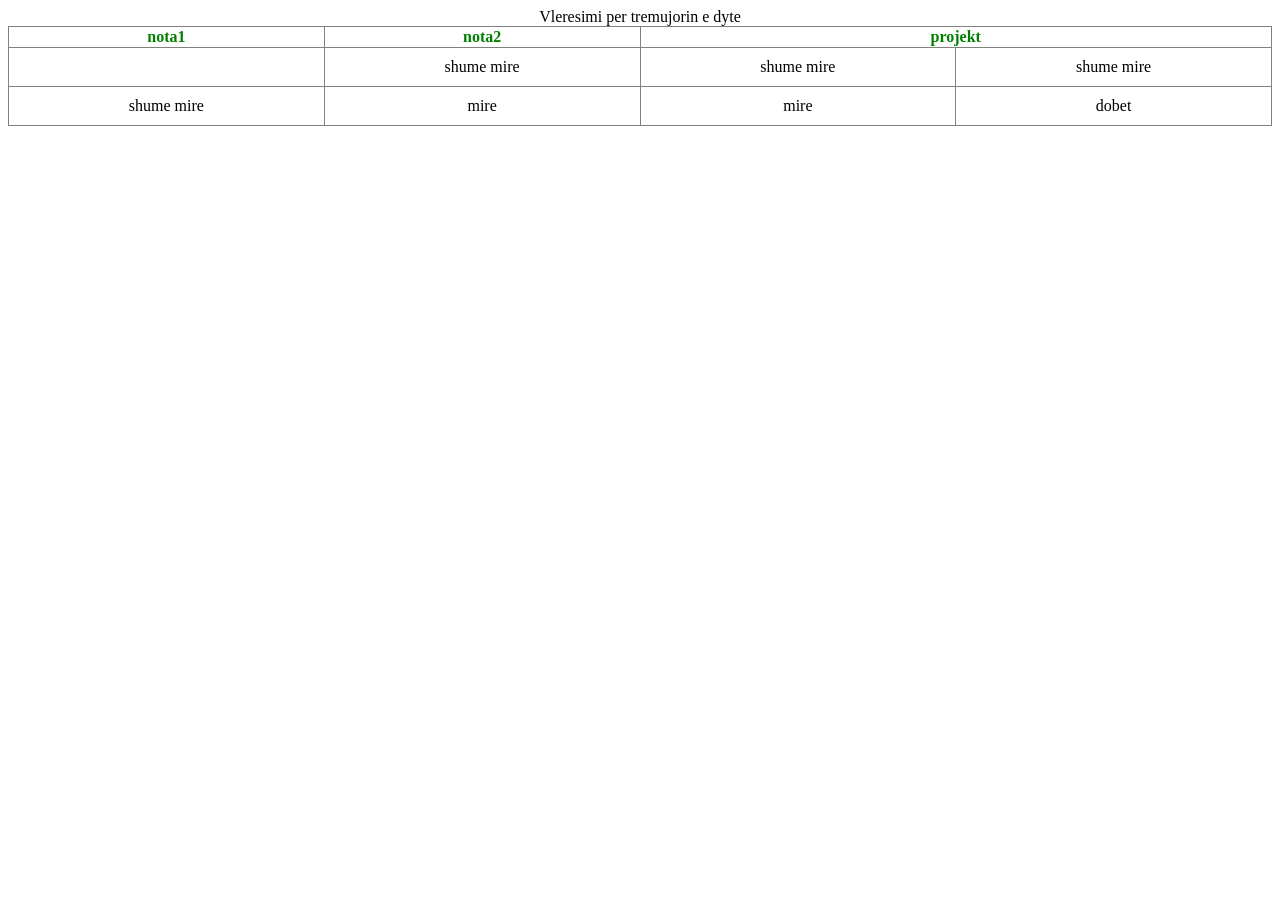
<file: tabela.html>
<!DOCTYPE html>
<html lang="en" dir="ltr">
  <head>
    <meta charset="utf-8">
    <link href="css/mystyle2.css" rel="stylesheet">
    <meta name="viewport" content="width=device-width, inital-scale=1">

<script src="https://stackpath.bootstrapcdn.com/bootstrap/4.5.0/js/bootstrap.min.js" integrity="sha384-OgVRvuATP1z7JjHLkuOU7Xw704+h835Lr+6QL9UvYjZE3Ipu6Tp75j7Bh/kR0JKI" crossorigin="anonymous"></script>
<script src="https://code.jquery.com/jquery-3.5.1.slim.min.js" integrity="sha384-DfXdz2htPH0lsSSs5nCTpuj/zy4C+OGpamoFVy38MVBnE+IbbVYUew+OrCXaRkfj" crossorigin="anonymous"></script>
<script src="https://cdn.jsdelivr.net/npm/popper.js@1.16.0/dist/umd/popper.min.js" integrity="sha384-Q6E9RHvbIyZFJoft+2mJbHaEWldlvI9IOYy5n3zV9zzTtmI3UksdQRVvoxMfooAo" crossorigin="anonymous"></script>
    <title>Tabela</title>

  </head>

  <body>

    <table>
    <caption> Vleresimi per tremujorin e dyte</caption>
      <tr>
        <th>nota1</th>
        <th>nota2</th>

        <th colspan="2">projekt</th>
      </tr>
      <tr>
        <td></td>
        <td>shume mire</td>
        <td>shume mire</td>
        <td>shume mire</td>
      </tr>
      <tr id="ngjyre">
        <td> shume mire </td>
        <td>mire</td>
        <td> mire</td>
        <td>dobet</td>
      </tr>
    </table>

  </body>
</html>
</file>
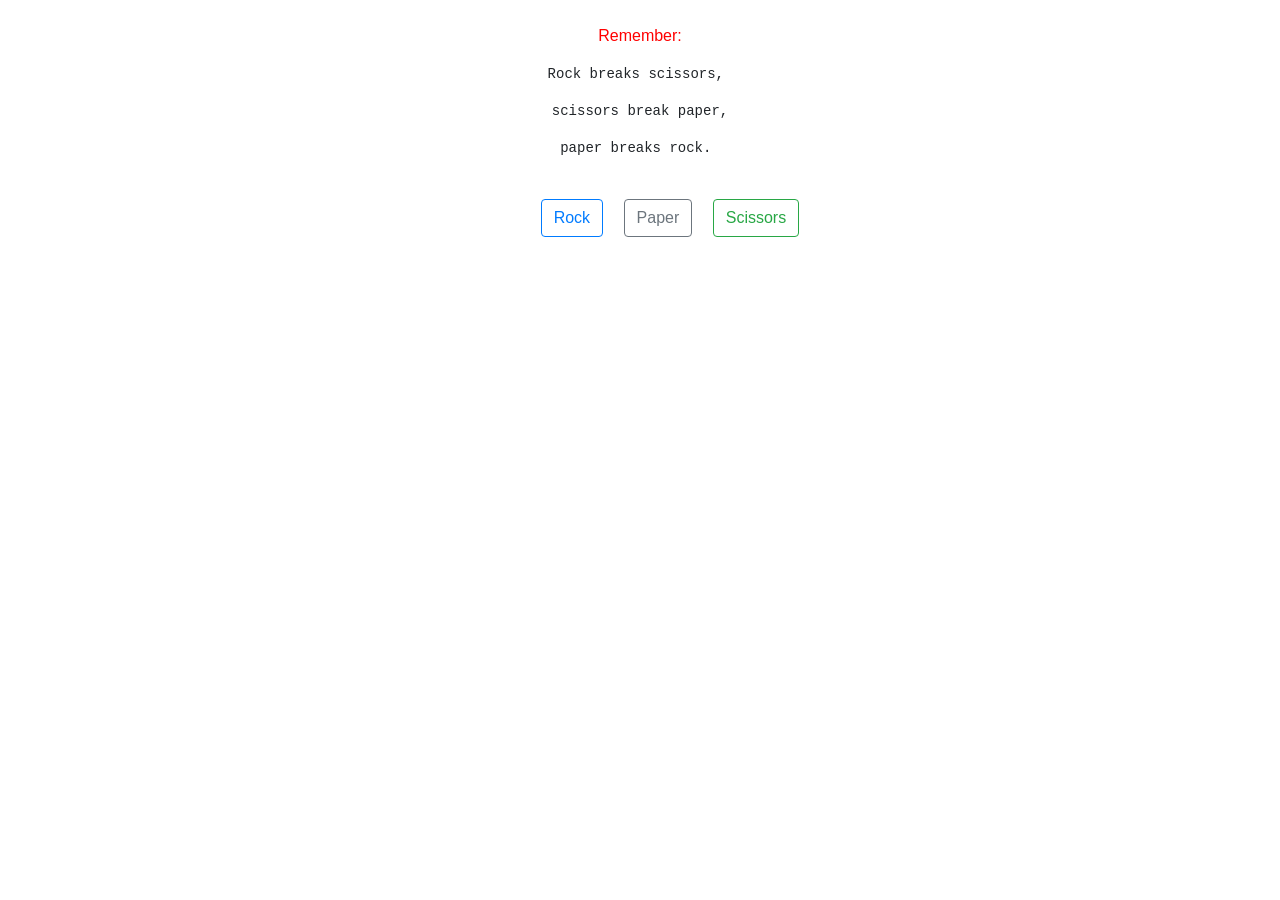
<file: jquery/loja.html>
<html>
    <head>
        <script
        src="https://code.jquery.com/jquery-3.5.1.js"
        integrity="sha256-QWo7LDvxbWT2tbbQ97B53yJnYU3WhH/C8ycbRAkjPDc="
        crossorigin="anonymous"></script>
  
        <title>Rock Paper Scissors</title>
        <link rel="stylesheet" href="https://stackpath.bootstrapcdn.com/bootstrap/4.5.0/css/bootstrap.min.css" integrity="sha384-9aIt2nRpC12Uk9gS9baDl411NQApFmC26EwAOH8WgZl5MYYxFfc+NcPb1dKGj7Sk" crossorigin="anonymous">
        <script src="https://cdnjs.cloudflare.com/ajax/libs/popper.js/1.14.7/umd/popper.min.js" integrity="sha384-UO2eT0CpHqdSJQ6hJty5KVphtPhzWj9WO1clHTMGa3JDZwrnQq4sF86dIHNDz0W1" crossorigin="anonymous"></script>
        <script src="https://stackpath.bootstrapcdn.com/bootstrap/4.3.1/js/bootstrap.min.js" integrity="sha384-JjSmVgyd0p3pXB1rRibZUAYoIIy6OrQ6VrjIEaFf/nJGzIxFDsf4x0xIM+B07jRM" crossorigin="anonymous"></script>
    <link rel="stylesheet" href="https://stackpath.bootstrapcdn.com/font-awesome/4.7.0/css/font-awesome.min.css">
  
 
    
    </head>
    <body>

        <div class="container my-4">
            <p style="color:red" class="text-center">
                Remember:
                <pre style="text-align: center;">Rock breaks scissors, </pre>
                <pre  style="text-align: center;"> scissors break paper, </pre>
                <pre  style="text-align: center;">paper breaks rock. </pre></p>
        
        <div class="row" id="score">

        </div>
        <div class="row" id="message"></div>
        </div>

        <div class="row">
            <div class="col-md-4 mx-5 "></div>
            <div class="col-md-4">

            <button type="button" class="btn btn-outline-primary  mx-2">Rock</button>
            <button type="button" class="btn btn-outline-secondary  mx-2">Paper</button>
            <button type="button" class="btn btn-outline-success  mx-2">Scissors</button>
        </div>
            <div class="col-md-4"></div>

        </div>


        <script>
var butonat = document.querySelectorAll('button');


$(document).ready(function(){

var message = document.getElementById('message');   
var score = document.getElementById('score');
var winnerScores = [0,0];

for(var i=0; i<butonat.length; i++){
    butonat[i].addEventListener('click', playGame);
}

function playGame(event){

    var playerSelection = event.target.innerText;
    var computerSelection = Math.random();


if(computerSelection < .34){
    computerSelection = "Rock";
}else if(computerSelection < .67){
    computerSelection = "Paper";
}else 
computerSelection = "Scissors"


var result = checkWinner(playerSelection, computerSelection);


if(result == 'Player'){

    result += ' wins';
    winnerScores[0]++;
}
if(result == 'Computer'){

    result += ' wins';
    winnerScores[1]++;
}
if(result== "Draw"){
    result += ". It's a tie!";
}


score.innerHTML = 'Player: [' + winnerScores[0]+ '] Computer: [' + winnerScores[1]+ ']'; 


messenger('Player: <strong>  ' + playerSelection + ' </strong> Computer: <strong>  '  + "_ " + computerSelection + ' </strong> ' + "_" +result);

}


function messenger(selectionMessage){
message.innerHTML = selectionMessage;

}

function checkWinner(player,computer){
if(player == computer){

    return "Draw";
}

if(player === 'Rock'){
    if(computer === 'Paper'){
        return "Computer"
    }else
    return "Player";
}

if(player === "Paper"){
    if(computer === 'Scissors'){
        return "Computer";
    }else
    return "Player"
}

if(player === "Scissors"){
    if(computer === 'Rock'){
        return "Computer";
    }else
    return "Player"
}
}




                
})
        </script>
        
    </body>
</html>
</file>
<file: css/mystyle.css>
h1, h6{
color:blue;
text-align:center !important;

}

table, tr, td, th{
  border: 1px solid grey;
  border-collapse: collapse;
}

td{
  padding: 10px;
text-align: center;
}

th{
  color:green;
}
table{
  width: 100%
}

#ngjyre{
  background: bisque;
}

#demo{

  text-decoration: underline;
}
/*
p{
  background-color: #21c24f4a
}
*/
div p{
font-size: 26px;
}
/*
body{

  background-image: url("../images/image2.jpg");
  background-repeat: no-repeat;

}
*/



li{
  float:left;

}

li a{
    display: block;
  text-decoration: none;
  color:black;
  padding: 15px;

}

li a:hover{
  background: #e7ba66;
  color: white;
}


li a:active{
  color:red;
}


.lista{
  list-style-type: none;
    margin: 0;
    padding: 0;
    overflow: hidden;
    background: wheat;

}

.demo{

  font-size:20px;
  color:grey;
  font-weight: 700;

}
</file>
<file: css/contacts-style.css>
.nav-link, .navbar-brand{
  color: white;
}

.nav-link:hover {
  color: #91b9e3;
}
.imazh{
  width:-webkit-fill-available;
}
</file>
<file: css/mystyle2.css>
table, tr, td, th{
  border: 1px solid grey;
  border-collapse: collapse;
}

td{
  padding: 10px;
text-align: center;
}

th{
  color:green;
}
table{
  width: 100%
}
</file>
